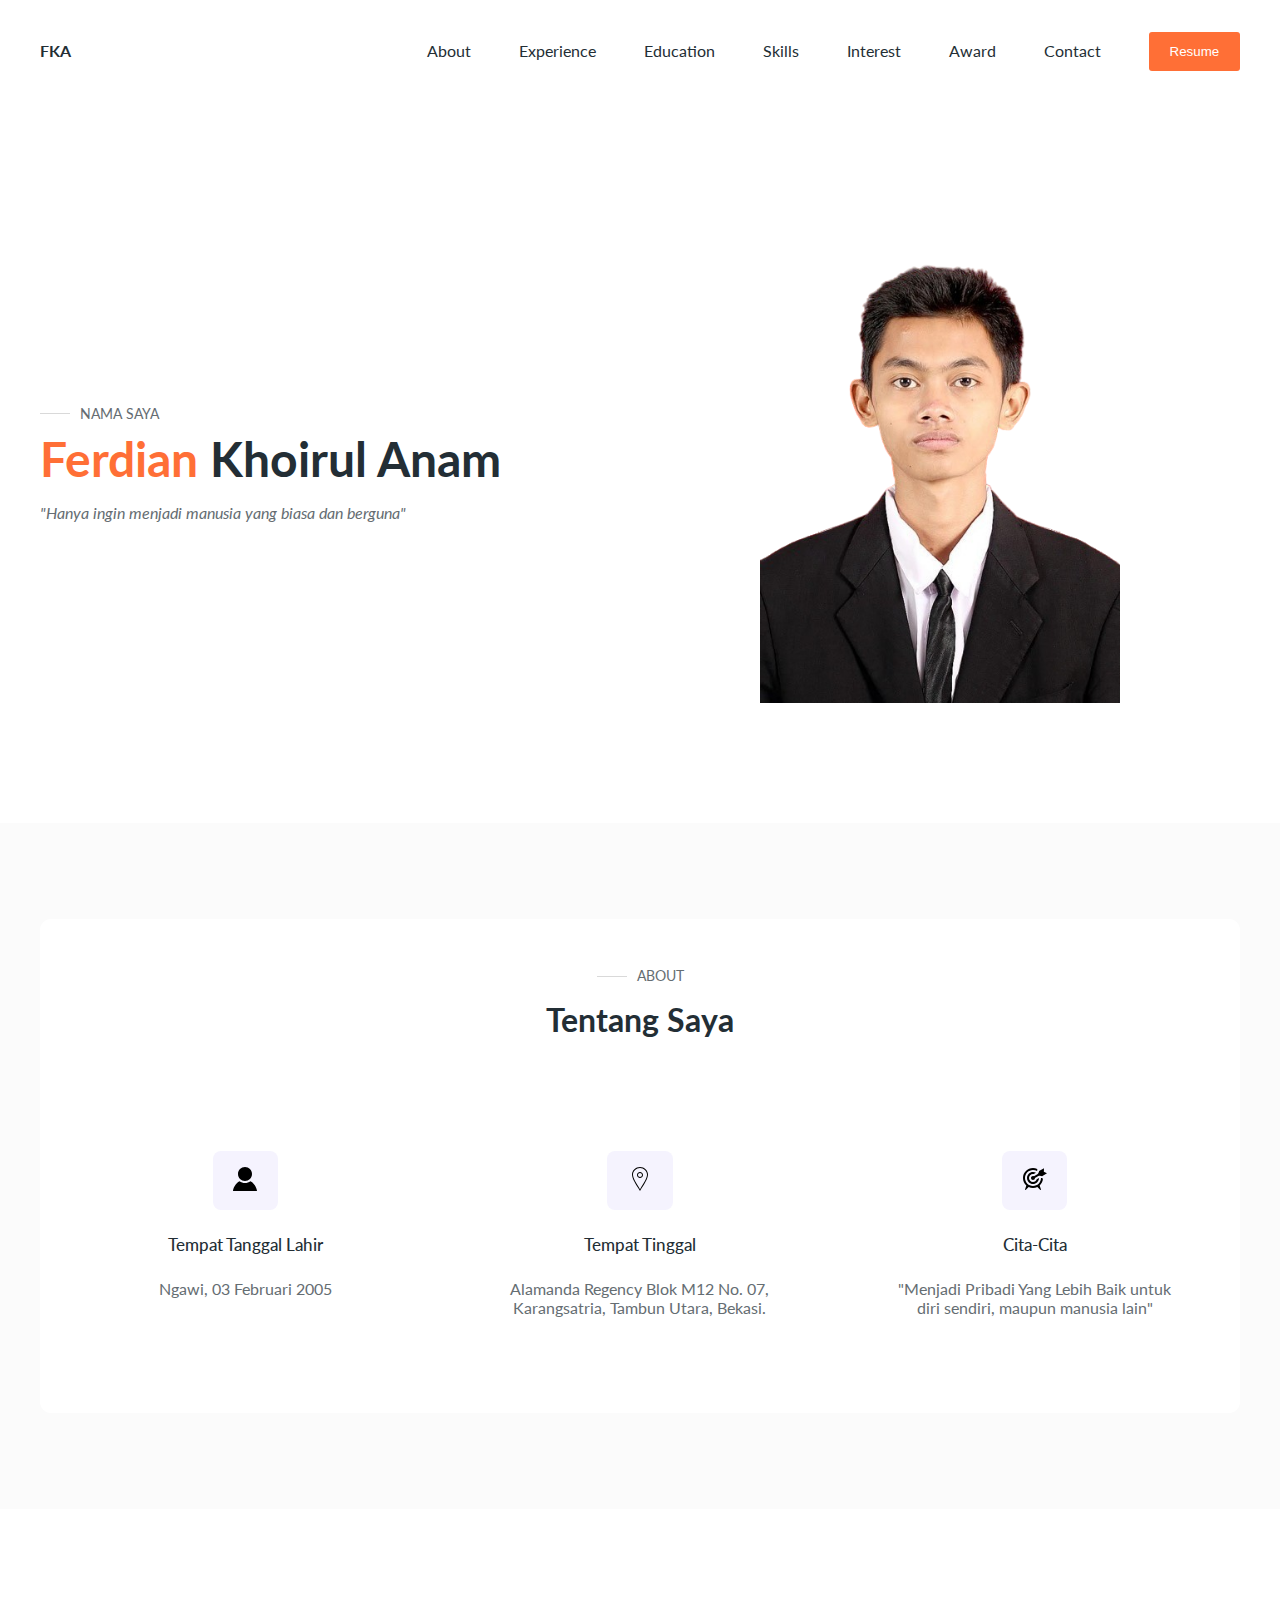
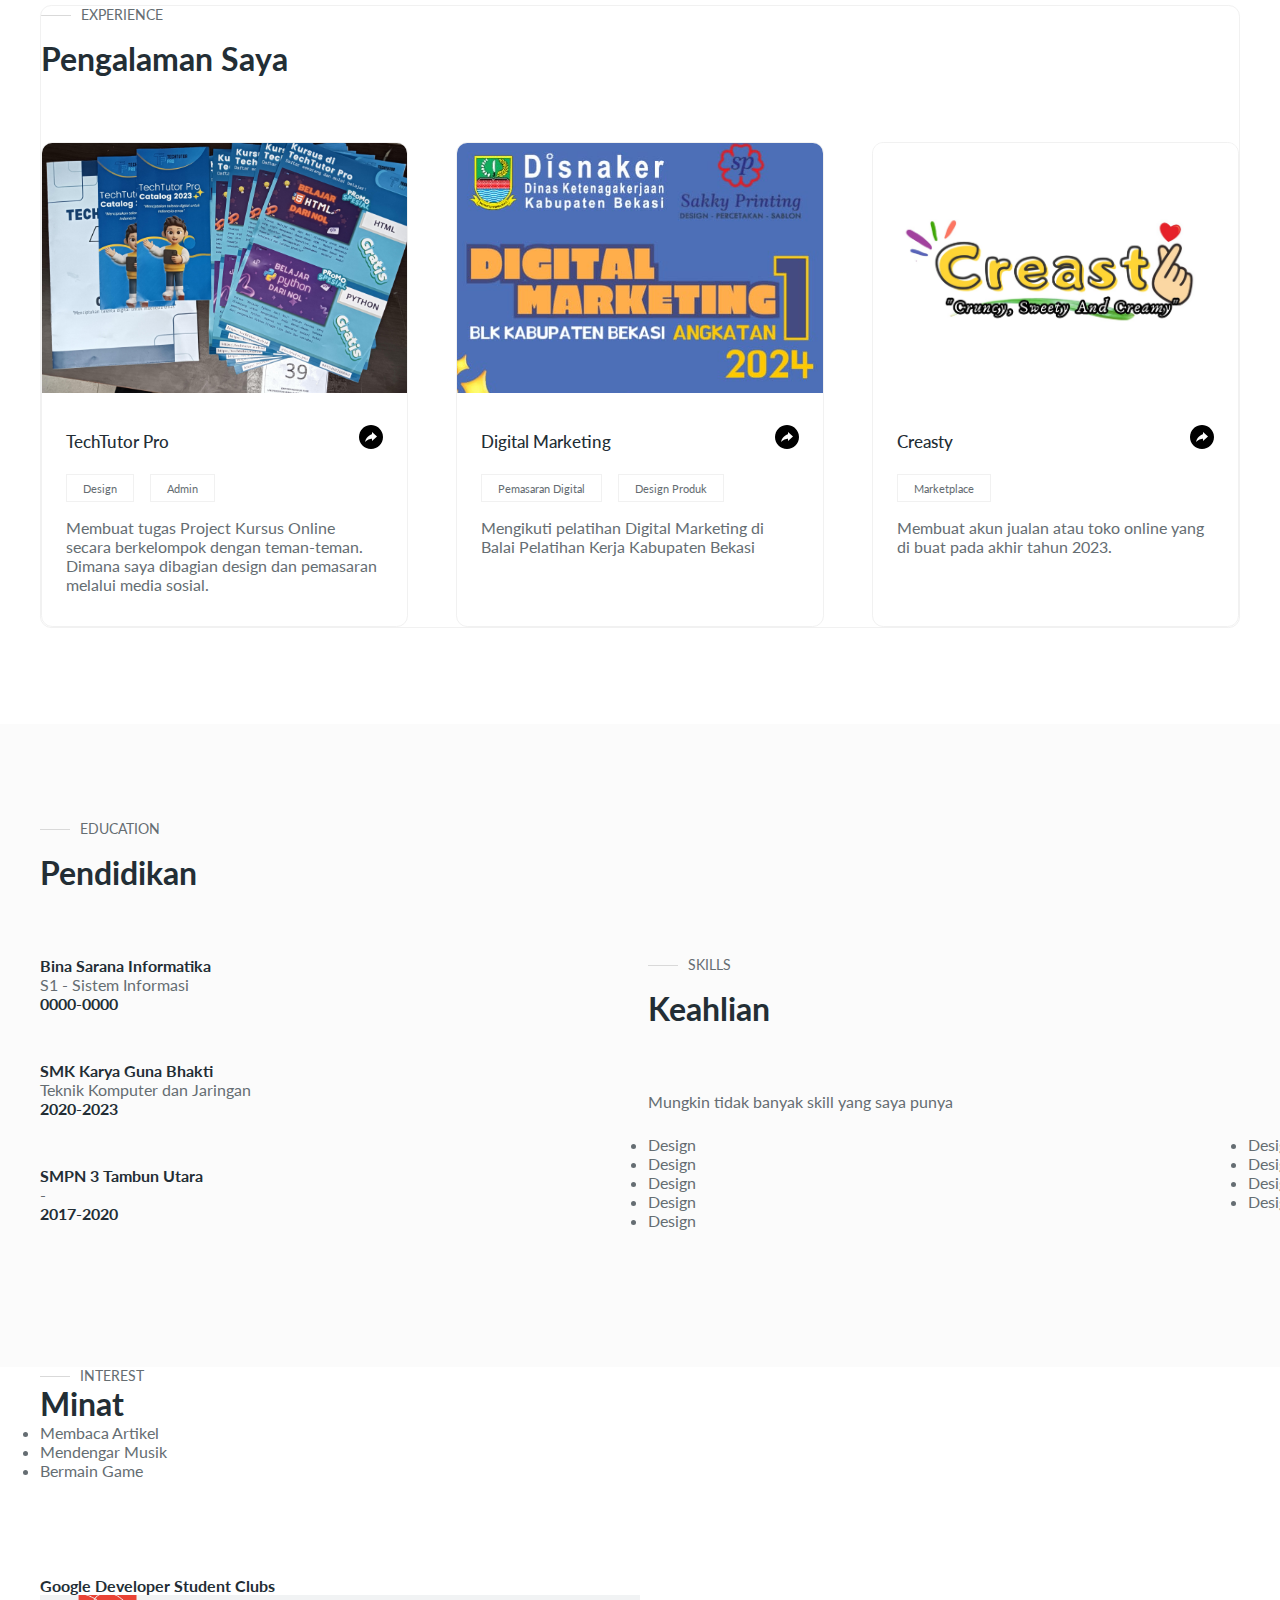
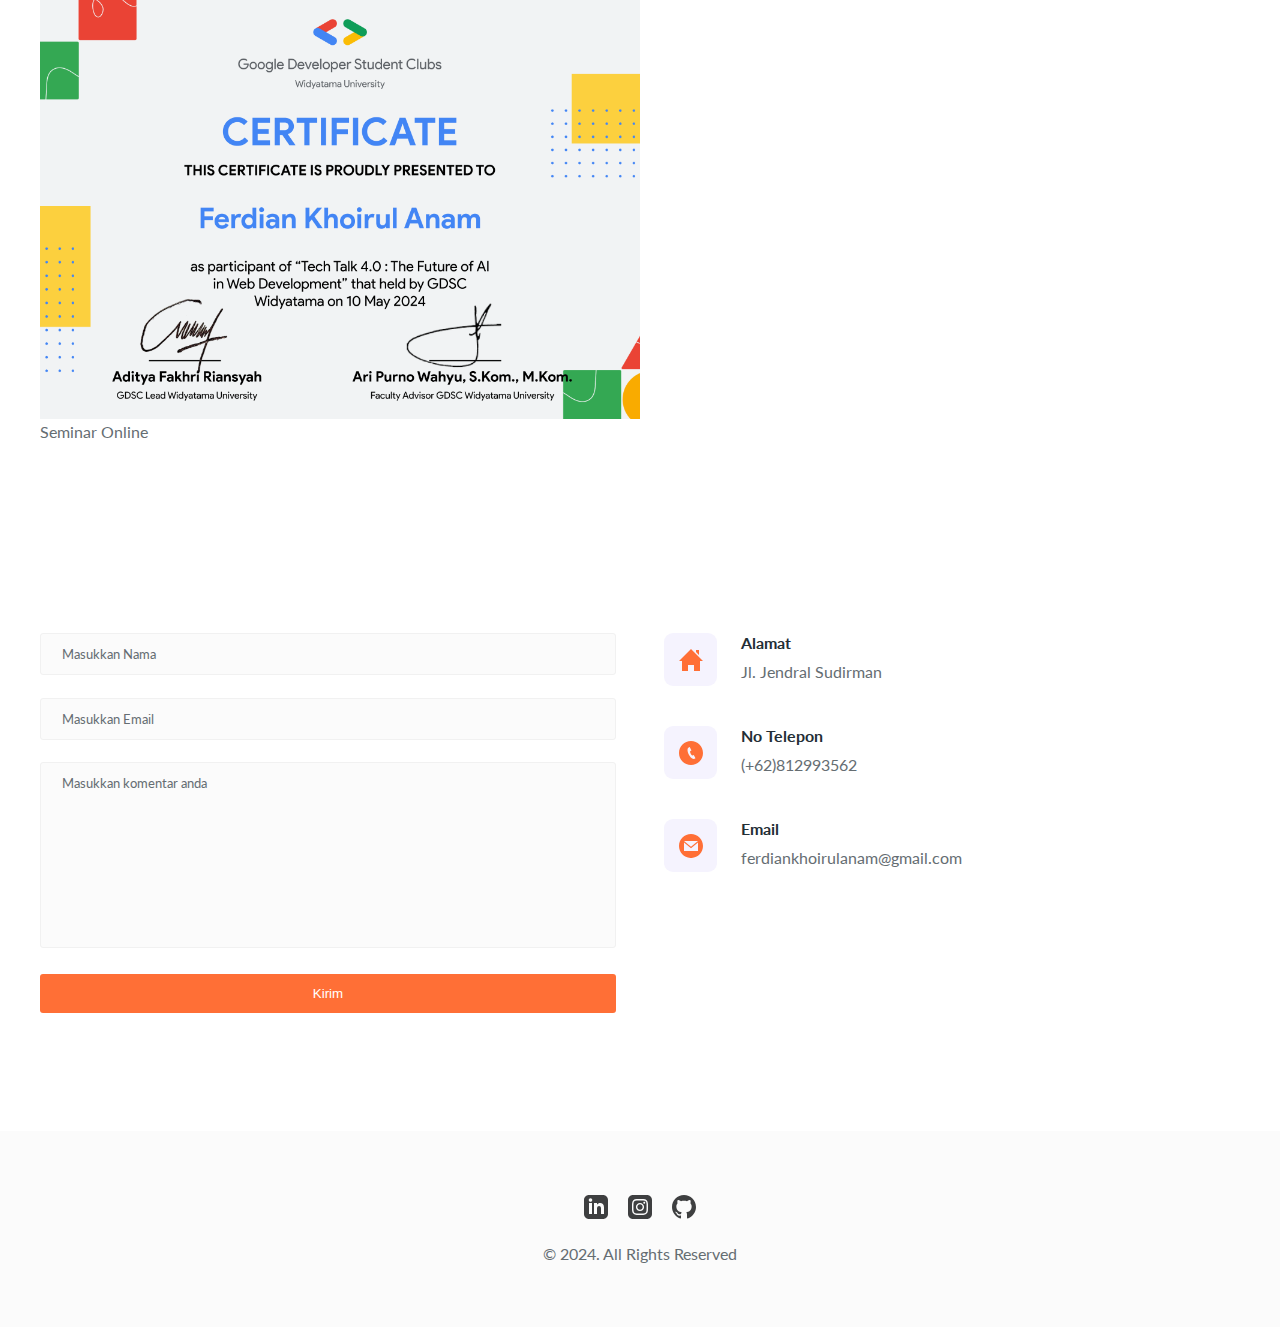
<file: index.html>
<!DOCTYPE html>
<html lang="id">
<head>
    <meta charset="UTF-8">
    <meta http-equiv="X-UA-Compatible" content="IE=edge">
    <meta name="viewport" content="width=device-width, initial-scale=1.0">
    <title>Ferdian KHoirul Anam - Manusia Biasa</title>
    <link rel="stylesheet" href="styles.css"/>
    <link rel="stylesheet" href="responsive.css"/>
</head>
<body>
    <!-- Header -->
    <header>
        <div class="main-container">
        <div class="nav">
        <div class="logo">
            <a href="/">FKA</a>
        </div>
        <nav>
            <ul>
            <li><a href="#about">About</a></li>
            <li><a href="#experience">Experience</a></li>
            <li><a href="#education">Education</a></li>
            <li><a href="#skills">Skills</a></li>
            <li><a href="#interest">Interest</a></li>
            <li><a href="#award">Award</a></li>
            <li><a href="#contact">Contact</a></li>
            <li><a href="./CVferdian.pdf" target="_blank">
                <button class="btn">Resume</button>
                </a>
            </li>
        </ul>
        </nav>
        <div class="burger">
            <div class="line-1"></div>
            <div class="line-2"></div>
            <div class="line-3"></div>
        </div>
        </div>

        <section id="hero">
            <div class="hero-left">
                <h3 class="pre-title">Nama Saya</h3>
                <h1 class="hero-name"> <span>Ferdian</span> Khoirul Anam</h1>
                <p>
                   <i>"Hanya ingin menjadi manusia yang biasa dan berguna"</i>
                </p>
            </div>
            <div class="hero-right">
                <img src="./image/hero.png" alt="Foto Profil">
            </div>
            
        </div>
    </section>
    </header>


    <section id="about">
        <div class="about main-container">
            <h3 class="pre-title">About</h3>
            <h1 class="section-title about-title">Tentang Saya</h1>

            <div class="grid-3">
                <!-- about 1 -->
                <div class="about">
                    <div class="about-icon">
                        <svg xmlns="http://www.w3.org/2000/svg" width="24" height="24" viewBox="0 0 24 24"><path d="M19 7.001c0 3.865-3.134 7-7 7s-7-3.135-7-7c0-3.867 3.134-7.001 7-7.001s7 3.134 7 7.001zm-1.598 7.18c-1.506 1.137-3.374 1.82-5.402 1.82-2.03 0-3.899-.685-5.407-1.822-4.072 1.793-6.593 7.376-6.593 9.821h24c0-2.423-2.6-8.006-6.598-9.819z"/></svg>
                    </div>
                    <h4>Tempat Tanggal Lahir</h4>
                    <p>Ngawi, 03 Februari 2005</p>
                </div>

                <!-- about 2 -->
                <div class="about">
                    <div class="about-icon">
                        <svg width="24" height="24" xmlns="http://www.w3.org/2000/svg" fill-rule="evenodd" clip-rule="evenodd"><path d="M12 10c-1.104 0-2-.896-2-2s.896-2 2-2 2 .896 2 2-.896 2-2 2m0-5c-1.657 0-3 1.343-3 3s1.343 3 3 3 3-1.343 3-3-1.343-3-3-3m-7 2.602c0-3.517 3.271-6.602 7-6.602s7 3.085 7 6.602c0 3.455-2.563 7.543-7 14.527-4.489-7.073-7-11.072-7-14.527m7-7.602c-4.198 0-8 3.403-8 7.602 0 4.198 3.469 9.21 8 16.398 4.531-7.188 8-12.2 8-16.398 0-4.199-3.801-7.602-8-7.602"/></svg>
                    </div>
                    <h4>Tempat Tinggal</h4>
                    <p>Alamanda Regency Blok M12 No. 07, 
                        Karangsatria, Tambun Utara, Bekasi.
                    </p>
                </div>

                <!-- about 3 -->
                <div class="about">
                    <div class="about-icon">
                        <svg xmlns="http://www.w3.org/2000/svg" width="24" height="24" viewBox="0 0 24 24"><path d="M6 11c0 2.206 1.794 4 4 4 1.761 0 3.242-1.151 3.775-2.734l2.224-1.291.001.025c0 3.314-2.686 6-6 6s-6-2.686-6-6 2.686-6 6-6c1.084 0 2.098.292 2.975.794l-2.21 1.283c-.248-.048-.503-.077-.765-.077-2.206 0-4 1.794-4 4zm4-2c-1.105 0-2 .896-2 2s.895 2 2 2 2-.896 2-2l-.002-.015 3.36-1.95c.976-.565 2.704-.336 3.711.159l4.931-2.863-3.158-1.569.169-3.632-4.945 2.87c-.07 1.121-.734 2.736-1.705 3.301l-3.383 1.964c-.29-.163-.621-.265-.978-.265zm9.957 2.858c-.301-.483-1.066-1.061-1.962-.947l.005.089c0 4.411-3.589 8-8 8s-8-3.589-8-8 3.589-8 8-8c1.475 0 2.853.408 4.041 1.107.334-.586.428-1.544.146-2.18-1.275-.589-2.69-.927-4.187-.927-5.523 0-10 4.477-10 10 0 2.958 1.291 5.607 3.332 7.438l-1.307 4.052c-.123.383.35.679.64.399l3.002-2.888c1.312.634 2.778.999 4.333.999 1.556 0 3.023-.362 4.335-.996l3 2.886c.29.28.763-.017.64-.399l-1.306-4.05c1.839-1.652 3.065-3.973 3.288-6.583z"/></svg>
                    </div>
                    <h4>Cita-Cita</h4>
                    <p>"Menjadi Pribadi Yang Lebih Baik untuk diri
                        sendiri, maupun manusia lain"</p>
                </div>
            </div>
        </div>
    </section>
    <!-- End of about -->

    <!-- Experience -->
    <section id="experience">
    <div class="experience main-container">
        <h3 class="pre-title">Experience</h3>
        <h3 class="section-title">Pengalaman Saya</h1>

            <div class="grid-3">
                <!-- Experience 1 -->
                <div class="experience">
                    <div class="experience-cover">
                        <img src="./image/techtutorcatalog.jpeg" target="_blank" alt="TechTutor Pro">
                    </div>

                    <div class="experience-info">
                        <div class="experience-title">
                            <h4>TechTutor Pro</h4>
                            <a href="https://www.instagram.com/techtutor.pro?igsh=MTlyd29ibWZiOTlvdw==" class="experience-link">
                                <svg xmlns="http://www.w3.org/2000/svg" width="24" height="24" viewBox="0 0 24 24"><path d="M12 0c-6.627 0-12 5.373-12 12s5.373 12 12 12 12-5.373 12-12-5.373-12-12-12zm1 15.889v-2.223s-3.78-.114-7 3.333c1.513-6.587 7-7.778 7-7.778v-2.221l5 4.425-5 4.464z"/></svg>
                            </a>
                        </div>

                        <div class="experience-tags">
                            <div>Design</div>
                            <div>Admin</div>
                        </div>
                        <p>Membuat tugas Project Kursus Online secara berkelompok
                            dengan teman-teman. Dimana saya dibagian design dan
                            pemasaran melalui media sosial.
                        </p>
                    </div>
                </div>
                <!-- Experience 2 -->
                <div class="experience">
                    <div class="experience-cover">
                        <img src="./image/bannerDM1.png" alt="BLK">
                    </div>

                    <div class="experience-info">
                        <div class="experience-title">
                            <h4>Digital Marketing</h4>
                            <a href="/" target="_blank" class="experience-link">
                                <svg xmlns="http://www.w3.org/2000/svg" width="24" height="24" viewBox="0 0 24 24"><path d="M12 0c-6.627 0-12 5.373-12 12s5.373 12 12 12 12-5.373 12-12-5.373-12-12-12zm1 15.889v-2.223s-3.78-.114-7 3.333c1.513-6.587 7-7.778 7-7.778v-2.221l5 4.425-5 4.464z"/></svg>
                            </a>
                        </div>

                        <div class="experience-tags">
                            <div>Pemasaran Digital</div>
                            <div>Design Produk</div>
                        </div>
                        <p>Mengikuti pelatihan Digital Marketing 
                            di Balai Pelatihan Kerja Kabupaten Bekasi
                        </p>
                    </div>
                </div>
                <!-- Experience 3 -->
                <div class="experience">
                    <div class="experience-cover">
                        <img src="./image/logocreasty.png" alt="Creasty">
                    </div>

                    <div class="experience-info">
                        <div class="experience-title">
                            <h4>Creasty</h4>
                            <a href="https://www.instagram.com/creasty_?igsh=M3Nvbm54NHl1czN2" target="_blank" class="experience-link">
                                <svg xmlns="http://www.w3.org/2000/svg" width="24" height="24" viewBox="0 0 24 24"><path d="M12 0c-6.627 0-12 5.373-12 12s5.373 12 12 12 12-5.373 12-12-5.373-12-12-12zm1 15.889v-2.223s-3.78-.114-7 3.333c1.513-6.587 7-7.778 7-7.778v-2.221l5 4.425-5 4.464z"/></svg>
                            </a>
                        </div>

                        <div class="experience-tags">
                            <div>Marketplace</div>
                        </div>
                        <p>Membuat akun jualan atau toko
                            online yang di buat pada akhir tahun 2023.
                        </p>
                    </div>
                </div>
            </div>
    </div>
    </section>
    <!-- End Of Experience -->

    <!-- Education Section -->
    <section id="education">
        <div class="education main-container">
            <h3 class="pre-title">Education</h3>
            <h1 class="section-title">Pendidikan</h1>

            <div class="education-grid">
                <div class="education-left">

                    <!-- Education 1 -->
                    <div class="education">
                        <div class="line">
                            <div></div>
                        </div>

                        <div class="education-info">
                            <h4 class="education-title">Bina Sarana Informatika</h4>
                            <p>S1 - Sistem Informasi</p>
                            <h4 class="education-years">0000-0000</h4>
                        </div>
                    </div>

                    <!-- Education 2 -->
                    <div class="education">
                        <div class="line">
                            <div></div>
                        </div>

                        <div class="education-info">
                            <h4 class="education-title">SMK Karya Guna Bhakti</h4>
                            <p>Teknik Komputer dan Jaringan</p>
                            <h4 class="education-years">2020-2023</h4>
                        </div>
                    </div>

                    <!-- Education 3 -->
                    <div class="education">
                        <div class="line">
                            <div></div>
                        </div>

                        <div class="education-info">
                            <h4 class="education-title">SMPN 3 Tambun Utara</h4>
                            <p>-</p>
                            <h4 class="education-years">2017-2020</h4>
                        </div>
                    </div>
                </div>
                <section id="skills">
                <div class="skills main-container">
                    <h3 class="pre-title">Skills</h3>
                    <h1 class="section-title">Keahlian</h1>
        
                    <div class="skills-grid">
                <div class="skills-left">
                    <p>
                        Mungkin tidak banyak skill yang saya punya
                    </p>
                    <div class="skills-list">
                        <ul>
                            <li>Design</li>
                            <li>Design</li>
                            <li>Design</li>
                            <li>Design</li>
                            <li>Design</li>
                        </ul>

                        <ul>
                            <li>Design</li>
                            <li>Design</li>
                            <li>Design</li>
                            <li>Design</li>
                        </ul>
                    </div>
                </div>
                </section>
            </div>
        </div>
    </section>
    <!-- End Of Education -->

    <!-- Interet Section  -->
    <section id="interest">
        <div class="interest main-container">
            <h3 class="pre-title">Interest</h3>
            <h1 class="">Minat</h1>
            <div>
                <ul>
                    <li>Membaca Artikel</li>
                    <li>Mendengar Musik</li>
                    <li>Bermain Game</li>
                </ul>
            </div>
        </div>
    </section>
    <!-- End of Interest -->

    <!-- Award Section -->
    <section id="award">
    <div class="award main-container">
        <div class="award-info">
            <div class="award-title">
                <h4>Google Developer Student Clubs</h4>
            </div>
        <div class="award-cover">
            <img src="./image/Ferdian Khoirul Anam (1).png" alt="">
        </div>

        <div class="award-tags">
            <div></div>
            <p>
                Seminar Online
            </p>
         </div>
    </div>
    </section>
    <!-- End of Award -->

    <!-- Contact Section -->
    <section id="contact">
        <div class="contact main-container">
            <div class="contact-left">
                <form class="contact-form" action="https://formspree.io/f/xbjnvzyw" method="POST">
                    <div>
                        <input type="text" placeholder="Masukkan Nama" name="name" required>
                    </div>
                    <div>
                        <input type="email" placeholder="Masukkan Email" name="email" required>
                    </div>
                    <div>
                        <textarea name="message" placeholder="Masukkan komentar anda" id="message" cols="30" rows="10" required></textarea>
                    </div>
                    <div>
                        <button class="btn" type="submit">Kirim</button>
                    </div>
                </form>
            </div>
            <div class="contact-right">

                    <!-- Contact 1 -->
                    <div class="contact-item">
                        <div class="contact-item-icon">
                            <svg xmlns="http://www.w3.org/2000/svg" width="24" height="24" viewBox="0 0 24 24"><path d="M21 13v10h-6v-6h-6v6h-6v-10h-3l12-12 12 12h-3zm-1-5.907v-5.093h-3v2.093l3 3z"/></svg>
                        </div>

                        <div class="contact-item-detail">
                            <h4>Alamat</h4>
                            <p>Jl. Jendral Sudirman</p>
                        </div>
                    </div>

                    <!-- Contact 2 -->
                    <div class="contact-item">
                        <div class="contact-item-icon">
                            <svg xmlns="http://www.w3.org/2000/svg" width="24" height="24" viewBox="0 0 24 24"><path d="M12 0c-6.627 0-12 5.373-12 12s5.373 12 12 12 12-5.373 12-12-5.373-12-12-12zm3.445 17.827c-3.684 1.684-9.401-9.43-5.8-11.308l1.053-.519 1.746 3.409-1.042.513c-1.095.587 1.185 5.04 2.305 4.497l1.032-.505 1.76 3.397-1.054.516z"/></svg>
                        </div>

                        <div class="contact-item-detail">
                            <h4>No Telepon</h4>
                            <p>(+62)812993562</p>
                        </div>
                    </div>

                    <!-- Contact 3 -->
                    <div class="contact-item">
                        <div class="contact-item-icon">
                        <svg xmlns="http://www.w3.org/2000/svg" width="24" height="24" viewBox="0 0 24 24"><path d="M12 .02c-6.627 0-12 5.373-12 12s5.373 12 12 12 12-5.373 12-12-5.373-12-12-12zm6.99 6.98l-6.99 5.666-6.991-5.666h13.981zm.01 10h-14v-8.505l7 5.673 7-5.672v8.504z"/></svg>
                        </div>

                        <div class="contact-item-detail">
                            <h4>Email</h4>
                            <p>ferdiankhoirulanam@gmail.com</p>
                        </div>
                    </div>

            </div>
        </div>
    </section>
    <!-- End of Contact -->

    <!-- Footer -->
    <footer id="footer">
        <div class="footer-icons">
            <a href="https://www.linkedin.com/in/ferdian-khoirul-anam-4182a9248?utm_source=share&utm_campaign=share_via&utm_content=profile&utm_medium=android_app" target="_blank">
                <svg xmlns="http://www.w3.org/2000/svg" width="24" height="24" viewBox="0 0 24 24"><path d="M19 0h-14c-2.761 0-5 2.239-5 5v14c0 2.761 2.239 5 5 5h14c2.762 0 5-2.239 5-5v-14c0-2.761-2.238-5-5-5zm-11 19h-3v-11h3v11zm-1.5-12.268c-.966 0-1.75-.79-1.75-1.764s.784-1.764 1.75-1.764 1.75.79 1.75 1.764-.783 1.764-1.75 1.764zm13.5 12.268h-3v-5.604c0-3.368-4-3.113-4 0v5.604h-3v-11h3v1.765c1.396-2.586 7-2.777 7 2.476v6.759z"/>
                </svg>
            </a>
            <a href="https://www.instagram.com/stories/frrrrrrr_an/3352295502452034335?utm_source=ig_story_item_share&igsh=MTQzcm91M2h4eTdkdw==" target="_blank">
                <svg xmlns="http://www.w3.org/2000/svg" width="24" height="24" viewBox="0 0 24 24"><path d="M15.233 5.488c-.843-.038-1.097-.046-3.233-.046s-2.389.008-3.232.046c-2.17.099-3.181 1.127-3.279 3.279-.039.844-.048 1.097-.048 3.233s.009 2.389.047 3.233c.099 2.148 1.106 3.18 3.279 3.279.843.038 1.097.047 3.233.047 2.137 0 2.39-.008 3.233-.046 2.17-.099 3.18-1.129 3.279-3.279.038-.844.046-1.097.046-3.233s-.008-2.389-.046-3.232c-.099-2.153-1.111-3.182-3.279-3.281zm-3.233 10.62c-2.269 0-4.108-1.839-4.108-4.108 0-2.269 1.84-4.108 4.108-4.108s4.108 1.839 4.108 4.108c0 2.269-1.839 4.108-4.108 4.108zm4.271-7.418c-.53 0-.96-.43-.96-.96s.43-.96.96-.96.96.43.96.96-.43.96-.96.96zm-1.604 3.31c0 1.473-1.194 2.667-2.667 2.667s-2.667-1.194-2.667-2.667c0-1.473 1.194-2.667 2.667-2.667s2.667 1.194 2.667 2.667zm4.333-12h-14c-2.761 0-5 2.239-5 5v14c0 2.761 2.239 5 5 5h14c2.762 0 5-2.239 5-5v-14c0-2.761-2.238-5-5-5zm.952 15.298c-.132 2.909-1.751 4.521-4.653 4.654-.854.039-1.126.048-3.299.048s-2.444-.009-3.298-.048c-2.908-.133-4.52-1.748-4.654-4.654-.039-.853-.048-1.125-.048-3.298 0-2.172.009-2.445.048-3.298.134-2.908 1.748-4.521 4.654-4.653.854-.04 1.125-.049 3.298-.049s2.445.009 3.299.048c2.908.133 4.523 1.751 4.653 4.653.039.854.048 1.127.048 3.299 0 2.173-.009 2.445-.048 3.298z"/>
                </svg>
            </a>
            <a href="https://github.com/frrrAn23" target="_blank">
                <svg xmlns="http://www.w3.org/2000/svg" width="24" height="24" viewBox="0 0 24 24"><path d="M12 0c-6.626 0-12 5.373-12 12 0 5.302 3.438 9.8 8.207 11.387.599.111.793-.261.793-.577v-2.234c-3.338.726-4.033-1.416-4.033-1.416-.546-1.387-1.333-1.756-1.333-1.756-1.089-.745.083-.729.083-.729 1.205.084 1.839 1.237 1.839 1.237 1.07 1.834 2.807 1.304 3.492.997.107-.775.418-1.305.762-1.604-2.665-.305-5.467-1.334-5.467-5.931 0-1.311.469-2.381 1.236-3.221-.124-.303-.535-1.524.117-3.176 0 0 1.008-.322 3.301 1.23.957-.266 1.983-.399 3.003-.404 1.02.005 2.047.138 3.006.404 2.291-1.552 3.297-1.23 3.297-1.23.653 1.653.242 2.874.118 3.176.77.84 1.235 1.911 1.235 3.221 0 4.609-2.807 5.624-5.479 5.921.43.372.823 1.102.823 2.222v3.293c0 .319.192.694.801.576 4.765-1.589 8.199-6.086 8.199-11.386 0-6.627-5.373-12-12-12z"/>
                </svg>
            </a>
        </div>
        <p>&#169; 2024. All Rights Reserved</p>
    </footer>
    <!-- End of Footer -->

    <script src="landingpage.js"></script>

</body>
</html>
</file>
<file: styles.css>
@import url('https://fonts.googleapis.com/css2?family=Lato:ital,wght@0,100;0,300;0,400;0,700;0,900;1,100;1,300;1,400;1,700;1,900&display=swap');

:root{
    --primaryTextColor:#232e35;
    --secondaryTextColor:#656d72;

    --borderColor:#f1f1f1;
    --lineColor:#d9d9d9;

    --primaryBackgroundColor:#fff;
    --secondaryBackgroundColor:#fbfbfb;
    --thirdBackgroundColor:#f5f3fe;

    --primaryIconColor:#ff6f36;
    --primaryIconColorHover:#ff3700;

    --sectionPadding: 6rem 0;

    --itemBorderRadius: 0.7rem;
}
*{
    margin: 0;
    padding: 0;
    box-sizing: border-box;
}

body {
font-family:"Lato", sans-serif ;
}

h1,h2,h3,h4,h5,h6, strong {
color: var(--primaryTextColor);
}

a {
    font-size: 1rem; /* 16px */
    line-height: 1.9rem;
}

p,
span,
label,
input,
textarea,
li{
    color: var(--secondaryTextColor);
}

a {
text-decoration: none;
}

.main-container{
    width: 1200px;
    margin: 0 auto;
}

@media screen and (max-width: 1200px) {
    .main-container{
        width: 90%;
    }
}
/* Button */
.btn {
    padding: 1rem 1.5rem;
    background: white;
    border: 1.5px solid var(--borderColor);
    cursor: pointer;
    transition: .2s ease-in-out;
}

.btn:hover {
    box-shadow: rgba(0, 0, 0, 0.10) 0px 10px 5px;
}

/* Title */
.section-title{
    margin: 1rem 0 4rem;
    font-size: 2rem;
}

.pre-title{
    text-transform: uppercase;
    letter-spacing: 0.5re;
    color: var(--secondaryTextColor);
    position: relative;
    padding-left: 40px;
    width: fit-content;
    font-weight: 400;
    font-size: 0.9rem;
}

.pre-title::before{
    content: "";
    width: 30px;
    height: 1px;
    background: var(--lineColor);
    position: absolute;
    display: block;
    left: 0;
    top: 50%;
}

/* Layout */
.grid-3 {
    display: grid;
    grid-template-columns: repeat(auto-fit, minmax(250px, 1fr));
    gap: 3rem;
}

/* Logo and Navigation Menu */
.nav{
    display: flex;
    justify-content: space-between;
    padding: 2rem 0;
}

.nav ul{
    list-style: none;
    display: flex;
    gap: 3rem;
}

.logo {
    display: flex;
    align-items: center;
    font-weight: 700;
    font-size: 2rem;
}

.logo a{
    color: var(--primaryTextColor);
}
nav ul li{
    display: flex;
    align-items: center;
}

nav ul li a{
    color: var(--primaryTextColor);
}

/* Burger */
.burger div{
    width: 25px;
    height: 2px;
    background-color:#000;
    margin: 7px;
    transition: all 0.3s;
    z-index: 99;
}

.burger {
    display: none;
    z-index: 99;
    position: fixed;
    top: 33px;
    right: 35px;
} 


/* Hero Section */
#hero {
    height: 720px;
    display: grid;
    grid-template-columns: 1fr 1fr;
    align-items: center;
}

.hero-name{
    font-size: 3rem;
    font-weight: 700;
    margin: 0.5rem 0 1rem;
}

.hero-name span {
    color: var(--primaryIconColor);
}

.hero-right img {
    width: 60%;
}

.hero-right {
    display: flex;
    justify-content: center;
}

/* About Section */
#about {
    background-color: var(--secondaryBackgroundColor);
    padding: var(--sectionPadding);
}

.about .pre-title{
    margin: 0 auto;
}

.about-title {
    text-align: center;
}

.about{
    padding: 3rem 2rem;
    text-align: center;
    background: var(--primaryBackgroundColor);
    border-radius: var(--itemBorderRadius);
}



.about h4
{
    margin: 1.5rem 0;
    font-weight: 500;
    font-size: 1.05rem;
}

.about-icon{
    background: var(--thirdBackgroundColor);
    width: fit-content;
    margin: 0 auto;
    padding: 1rem 1.3rem;
    border-radius: 0.5rem;
}

.about-icon svg{
    fill: var(--sectionPadding);
}

/* Experience Section*/
#experience {
    padding: var(--sectionPadding);
}

.experience {
    border-radius: var(--itemBorderRadius);
    overflow: hidden;
    border: 1px solid var(--borderColor);
}

.experience-cover {
    height: 250px;
}

.experience-cover img{
    width: 100%;
    height: 100%;
    object-fit: cover;
}

.experience-info {
    padding: 2rem 1.5rem;
}

.experience-title {
    display: flex;
    justify-content: space-between;
    align-items: center;
    gap: 1rem;
}

.experience h4{
    font-weight: 500;
    font-size: 1.05rem;
}

.experience-title a svg:hover{
    fill: var(--primaryIconColor);
}

.experience-title a svg{
    transition: 0.10s ease-in-out;
}

.experience-tags{
    display: flex;
    gap: 1rem;
    margin: 1rem 0;
}

.experience-tags div {
    font-size: .7rem;
    border: 1px solid var(--borderColor);
    padding: .4rem 1rem;
    color: var(--secondaryTextColor);
}

/* Education and Skills */
#education {
    padding: var(--sectionPadding);
    background: var(--secondaryBackgroundColor);
}

.education-grid {
    display: grid;
    grid-template-columns: repeat(auto-fit, minmax(350px, 1fr));
    gap: 1rem;
} */


.education .line{
    padding: 0 .2rem;
}

.education .line div{
    width: 2px;
    height: 100%;
    background: var(--borderColor);
    position: relative;
} */

.education-info p{
    margin: 0.6rem 0 1.4rem;
}

.education-years{
    margin-bottom: 3rem;
}

/* The dot on the line */ */
.education .line div:before{
    content: "";
    width: 15px;
    height: 15px;
    background: var(--borderColor);
    border-radius: 50%;
    position: absolute;
    left: -6px;
}

.skills-list{
    display: grid;
    grid-template-columns: 1fr 1fr;
    margin-top: 1.5rem;
}

.education-right ul {
    line-height: 1rem;
    padding: 0 1rem;
} 


/* Interest*/
/* .interest .line div:before{
    content: "";
    width: 15px;
    height: 15px;
    background: var(--borderColor);
    border-radius: 50%;
    position: absolute;
    left: -6px;
}

.interest-list{
    display: grid;
    grid-template-columns: 1fr 1fr;
    margin-top: 1.5rem;
}

.interest-right ul {
    line-height: 1rem;
    padding: 0 1rem;
} */ 

/* Award Section */
#award {
    padding: var(--sectionPadding);
}


.award-cover img{
    width: 50%;
    height: 50%;
    object-fit: cover;
}

/* Contact Section */
#contact {
    padding: var(--sectionPadding);
}

.contact {
    display: grid;
    grid-template-columns: repeat(auto-fit, minmax(350px, 1fr));
    gap: 3rem;
}

.contact-form div {
    margin-bottom: 1.4rem;
}

.contact-form input,
.contact-form textarea{
    width: 100%;
    padding: 0.75rem 1.3rem;
    font-family: "Lato", sans-serif;
    background: var(--secondaryBackgroundColor);
    border: 1px solid var(--borderColor);
    border-radius: 3px;
    resize: none;
}

.contact-form input::placeholder,
.contact-form textarea::placeholder{
    color: #656d72;
}

.contact-form input:focus,
.contact-form textarea:focus{
    outline: none;
    border: 1px solid#7d7d7d;
}

.btn {
    width: 100%;
    padding: .75rem 1.3rem;
    background-color: var(--primaryIconColor);
    color: #fff;
    border: none;
    border-radius: 3px;
    cursor: pointer;
    transition: 0.2s ease-in-out;
}

.btn:hover {
    background: var(--primaryIconColorHover);
}

.contact-item {
    display: flex;
    gap: 1.5rem;
    margin-bottom: 2.5rem;
}

.contact-item-icon {
    background: var(--thirdBackgroundColor);
    width: 53px;
    height: 53px;
    border-radius: 9px;
    display: flex;
    justify-content: center;
    align-items: center;
}

.contact-item-icon svg {
    fill: var(--primaryIconColor);
}

.contact-item-detail h4 {
    margin-bottom: .6rem;
}



/* Footer Section */
footer {
    padding: 4rem 0;
    background: var(--secondaryBackgroundColor);
    text-align: center;
}

.footer-icons{
    margin-bottom: 1rem;
}

.footer-icons a{
    margin: 0 0.5rem;
}

.footer-icons svg{
    fill: #3e3f40;
}

.footer-icons a:hover svg{
    fill: #000;
}
</file>
<file: responsive.css>
@media screen and (max-width: 1000px){
    p {
        font-size: 0.9rem;
        line-height: 1.8rem;
    }
    .grid-3 {
        gap: 1rem;
    }

    .skills-right ul li {
        font-size: 0.9rem
    }
}


@media screen and (max-width: 825px){
    /* Burger */
    .burger{
        display: block;
        cursor: pointer;
    }

    .toggle-burger .line-1 {
        transform: rotate(-45deg) translate(-5px, 7px);
    }

    .toggle-burger .line-2 {
        opacity: 0;
    }

    .toggle-burger .line-3 {
        transform: rotate(-45deg) translate(-5px, 7px);
    }



    /* Navigation */
    nav{
        position: fixed;
        width: 50%;
        right: 0;
        top: 0;
        height: 100vh;
        flex-direction: column;
        background: var(--primaryBackgroundColor);
        border-left: 1px solid var(--borderColor);
        z-index: 9;
        transform: translateX(100%);
        transition: 2s ease-in-out;
    }

    nav ul {
        height: 100vh;
        align-items: center;
        flex-direction: column;
        justify-content: center;
    }
    
    .nav-active {
        transform: translateX(0);
    }

    :root {
        --sectionPadding: 4rem 0;
    }

    .section-title {
        font-size: 1.6rem;
        margin: 0.6rem 0 2.5rem;
    }

    .pre-title {
        font-size: 0.8rem;
    }

    /* Hero Section */
    #hero {
        grid-template-columns: 1fr;
        height: fit-content;
    }

    .hero-right {
        order: -1;
    }

    .hero-right img {
        width: 70%;
    }

    .hero-left {
        text-align: center;
        padding-bottom: 5rem;
    }

    .hero-left .pre-title {
        margin: 0 auto;
    }

    .hero-name {
        font-size: 2.3rem;
        margin-bottom: 0.5rem;
    }

    /* Skills Section */
    .skills-grid {
        gap: 1rem;
    }

    /* Footer Section */
    footer {
        padding: 2rem 0;
    }
}

@media screen and (max-width: 640px){
    /* Title */
    .section-title {
        font-size: 1.3rem;
    }

    .pre-title {
        font-size: 0.7rem;
    }
}
</file>
